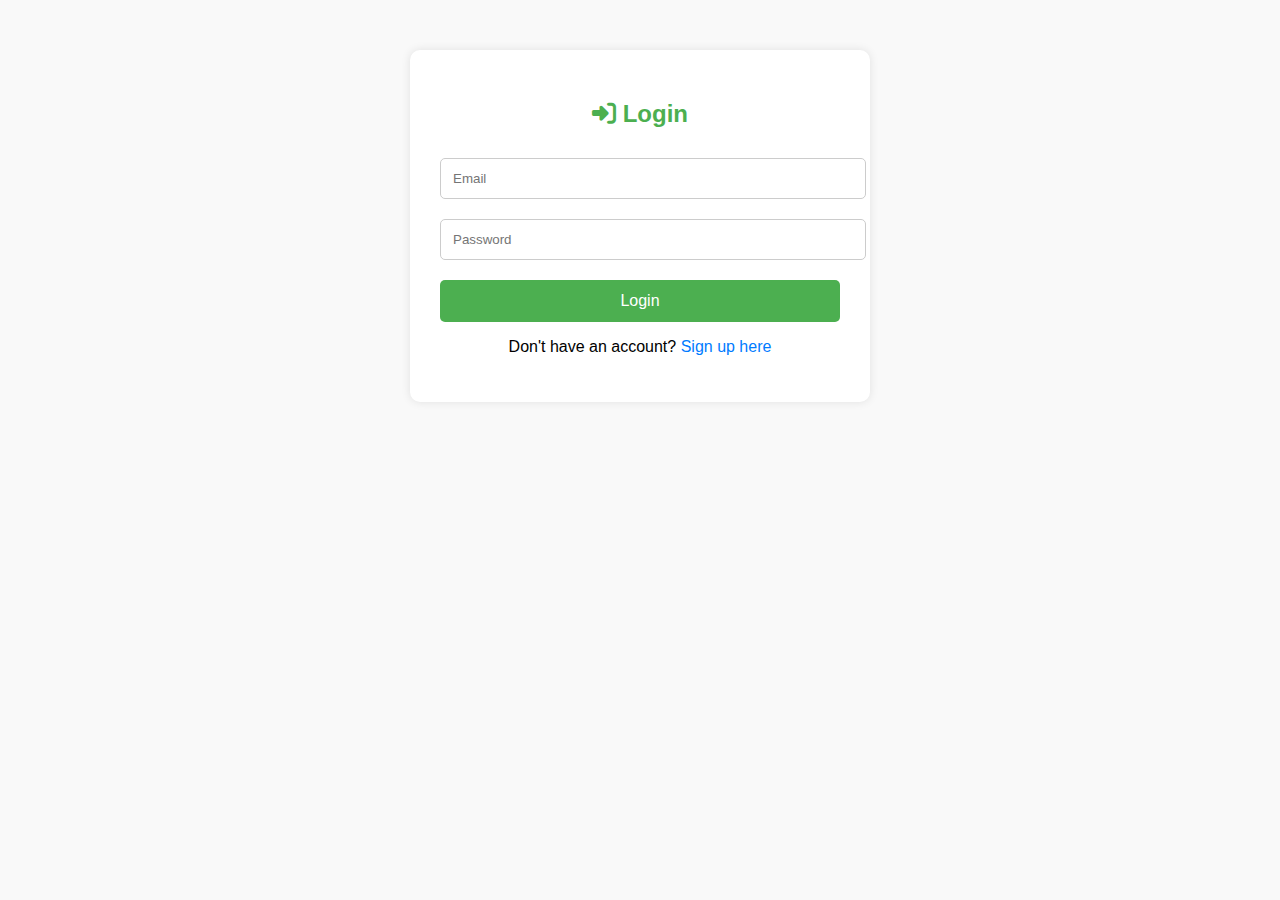
<file: login.html>
<!DOCTYPE html>
<html>
<head>
  <title>Login - FreshBasket</title>
  <link rel="stylesheet" href="style.css">
  <link rel="stylesheet" href="https://cdnjs.cloudflare.com/ajax/libs/font-awesome/6.7.2/css/all.min.css" integrity="sha512-Evv84Mr4kqVGRNSgIGL/F/aIDqQb7xQ2vcrdIwxfjThSH8CSR7PBEakCr51Ck+w+/U6swU2Im1vVX0SVk9ABhg==" crossorigin="anonymous" referrerpolicy="no-referrer" />
  <link rel="icon" type="image/png" href="https://encrypted-tbn0.gstatic.com/images?q=tbn:ANd9GcTSTl4vN1gzzSWWZau0XY6KDBMSrpdQmeB0lw&s">
</head>
<body>
  <div class="form-container">
    <h2><i class="fas fa-sign-in-alt"></i> Login</h2>
    <form action="login.php" method="POST">
      <input type="email" name="email" placeholder="Email" required>
      <input type="password" name="password" placeholder="Password" required>
      <button type="submit">Login</button>
      <p>Don't have an account? <a href="signup.html">Sign up here</a></p>
    </form>
  </div>
</body>
</html>
</file>
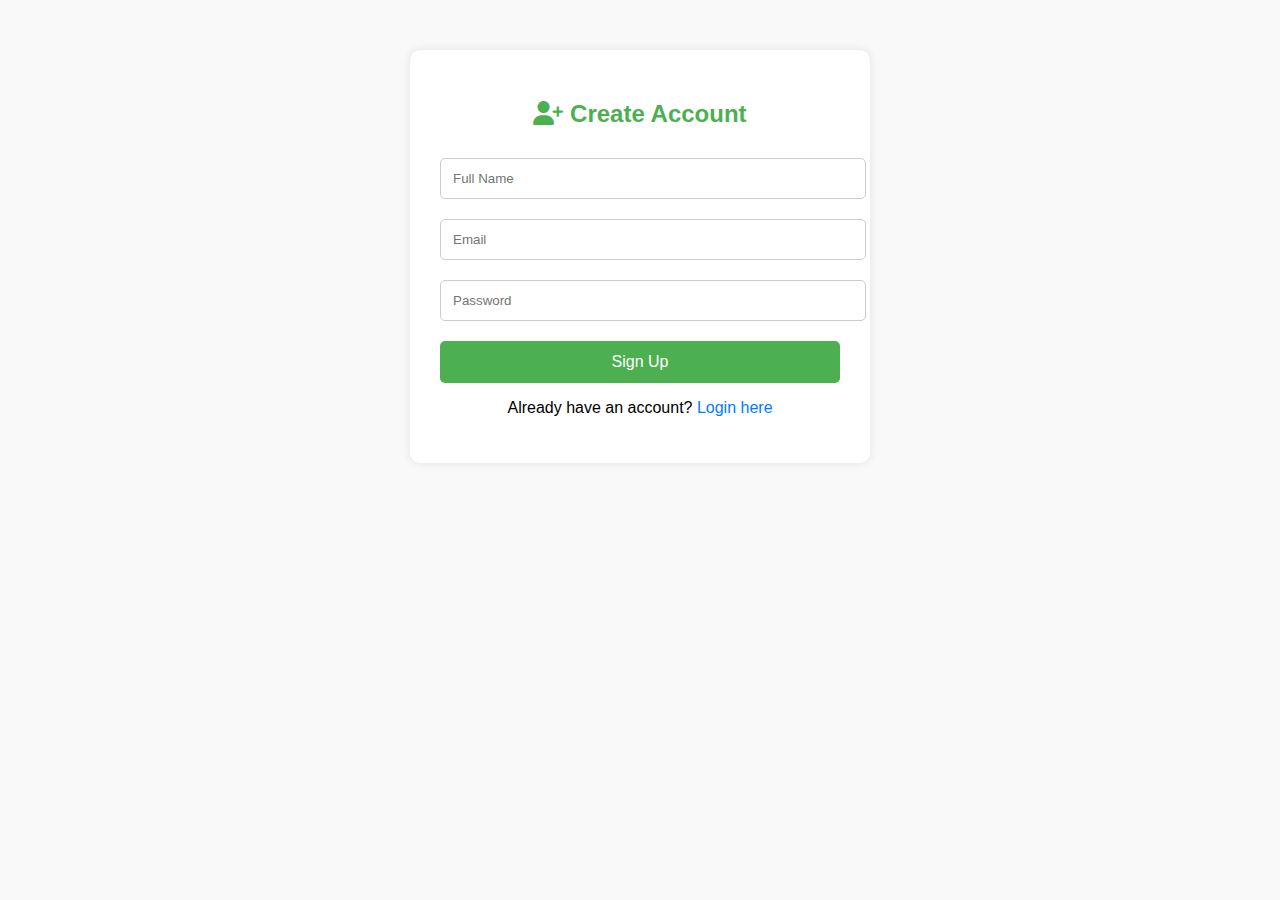
<file: signup.html>
<!DOCTYPE html>
<html>
<head>
  <title>Sign Up - FreshBasket</title>
  <link rel="stylesheet" href="style.css">
  <link rel="stylesheet" href="https://cdnjs.cloudflare.com/ajax/libs/font-awesome/6.7.2/css/all.min.css" integrity="sha512-Evv84Mr4kqVGRNSgIGL/F/aIDqQb7xQ2vcrdIwxfjThSH8CSR7PBEakCr51Ck+w+/U6swU2Im1vVX0SVk9ABhg==" crossorigin="anonymous" referrerpolicy="no-referrer" />
  <link rel="icon" type="image/png" href="https://encrypted-tbn0.gstatic.com/images?q=tbn:ANd9GcTSTl4vN1gzzSWWZau0XY6KDBMSrpdQmeB0lw&s">
</head>
<body>
  <div class="form-container">
    <h2><i class="fas fa-user-plus"></i> Create Account</h2>
    <form action="signup.php" method="POST">
      <input type="text" name="fullname" placeholder="Full Name" required>
      <input type="email" name="email" placeholder="Email" required>
      <input type="password" name="password" placeholder="Password" required>
      <button type="submit">Sign Up</button>
      <p>Already have an account? <a href="login.html">Login here</a></p>
    </form>
  </div>
</body>
</html>
</file>
<file: style.css>
body {
  font-family: 'Segoe UI', sans-serif;
  margin: 0;
  padding: 0;
  background-color: #f9f9f9;
}

header {
  background-color: #4caf50;
  color: white;
  padding: 20px;
  display: flex;
  justify-content: space-between;
  align-items: center;
}

h1 {
  margin: 0;
}

h2{
    text-align: center;
}

.products {
  display: flex;
  flex-wrap: wrap;
  gap: 20px;
  padding: 20px;
  justify-content: center;
}

.product {
  background: white;
  border: 1px solid #ddd;
  border-radius: 10px;
  padding: 15px;
  width: 200px;
  text-align: center;
  box-shadow: 0 2px 5px rgba(0,0,0,0.1);
}

.product img {
  width: 100%;
  border-radius: 10px;
}

button {
  margin-top: 10px;
  padding: 8px 15px;
  background-color: #4caf50;
  color: white;
  border: none;
  cursor: pointer;
  border-radius: 5px;
}

.add-to-cart:hover{
    color: white;
    background-color:#26a958;
}

#cart-section {
  margin: 20px;
  padding: 20px;
  background: white;
  border-radius: 10px;
  max-width: 600px;
  margin-left: auto;
  margin-right: auto;
  box-shadow: 0 2px 10px rgba(0,0,0,0.1);
}

#cart-items li {
  list-style: none;
  padding: 8px;
  display: flex;
  justify-content: space-between;
  align-items: center;
}

.remove-btn {
  background: #e74c3c;
  border: none;
  color: white;
  padding: 4px 8px;
  border-radius: 5px;
  cursor: pointer;
}

img{
    height:100px ;
    width:100px ;
}

#pay-now {
  background-color: #007bff;
  color: white;
  padding: 10px 20px;
  font-weight: bold;
  border: none;
  border-radius: 5px;
  cursor: pointer;
}

#pay-now:hover {
  background-color: #0056b3;
}

.form-container {
  max-width: 400px;
  margin: 50px auto;
  background: white;
  padding: 30px;
  border-radius: 10px;
  box-shadow: 0 0 10px rgba(0,0,0,0.1);
}

.form-container h2 {
  text-align: center;
  color: #4caf50;
  margin-bottom: 20px;
}

.form-container input {
  width: 100%;
  padding: 12px;
  margin: 10px 0;
  border: 1px solid #ccc;
  border-radius: 5px;
}

.form-container button {
  width: 100%;
  background-color: #4caf50;
  color: white;
  padding: 12px;
  border: none;
  font-size: 16px;
  border-radius: 5px;
  cursor: pointer;
}

.form-container button:hover {
  background-color: #45a049;
}

.form-container p {
  text-align: center;
}

.form-container a {
  color: #007bff;
  text-decoration: none;
}
</file>
